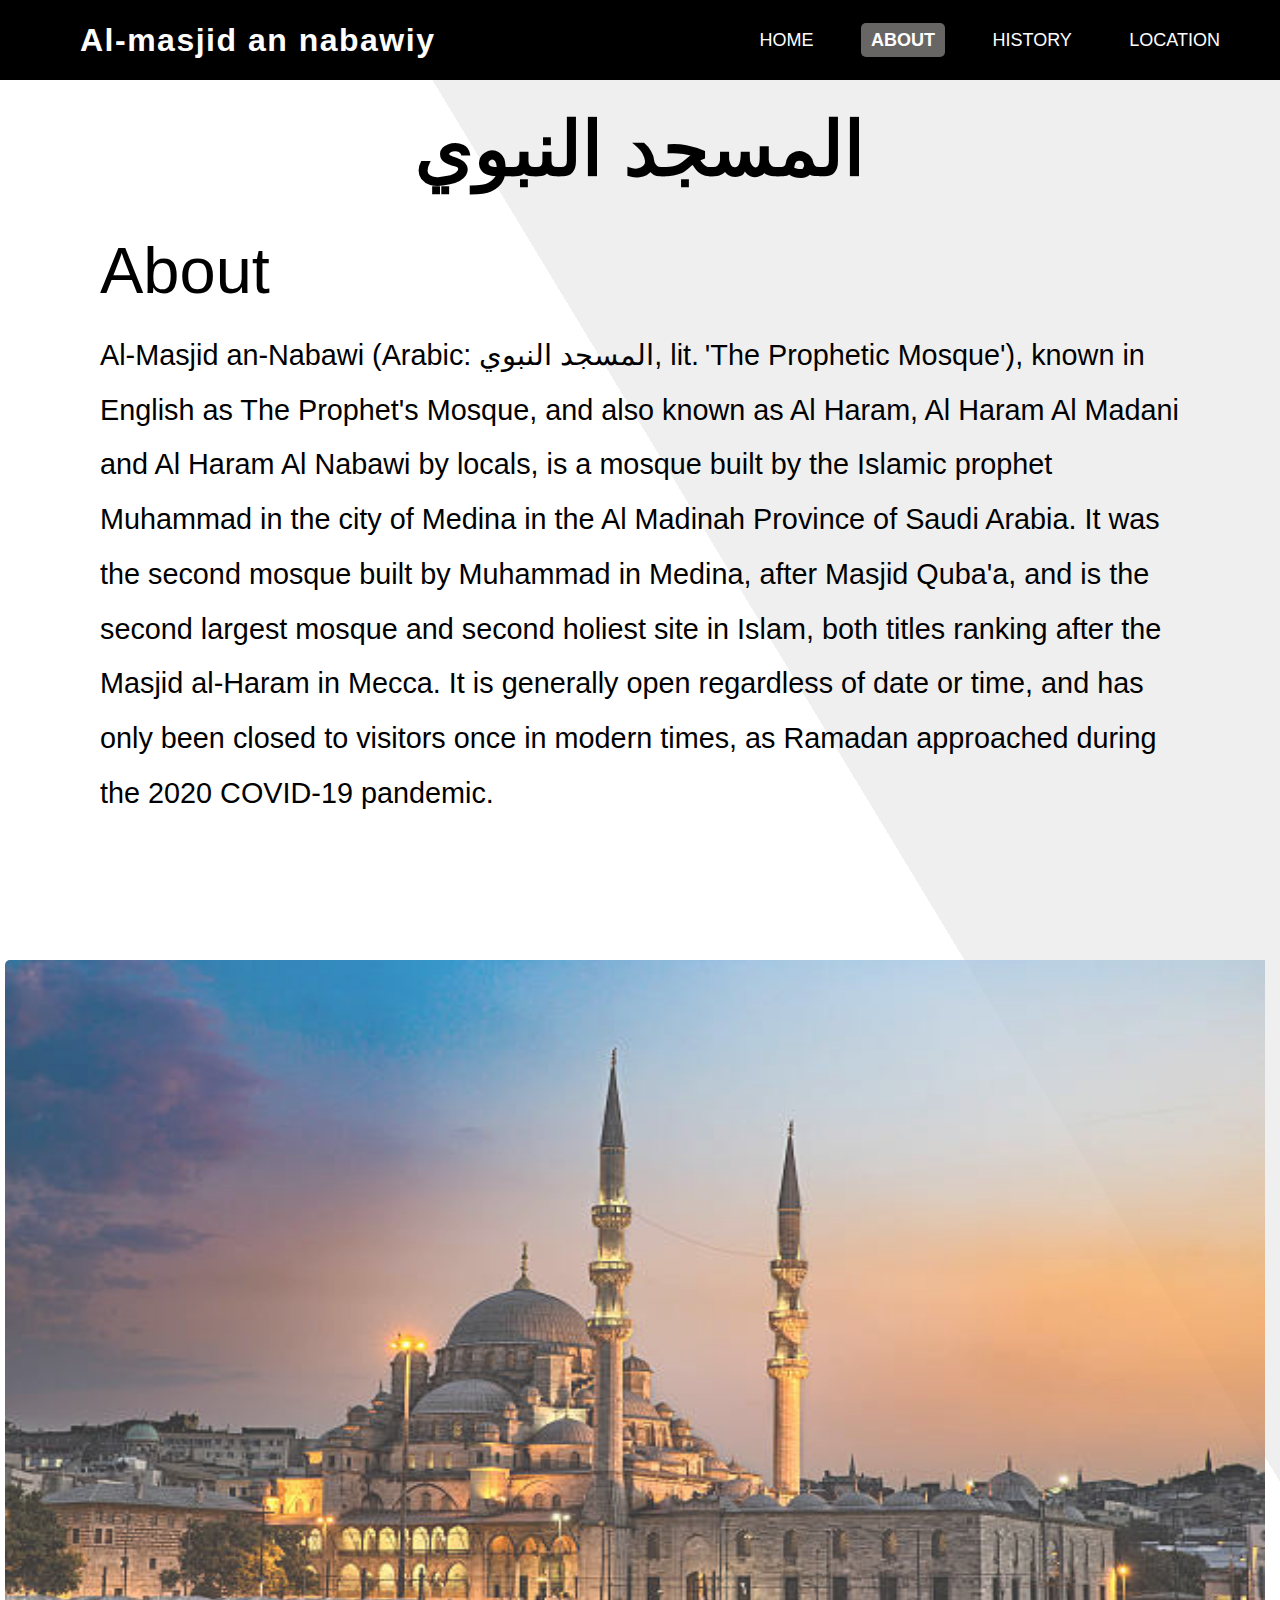
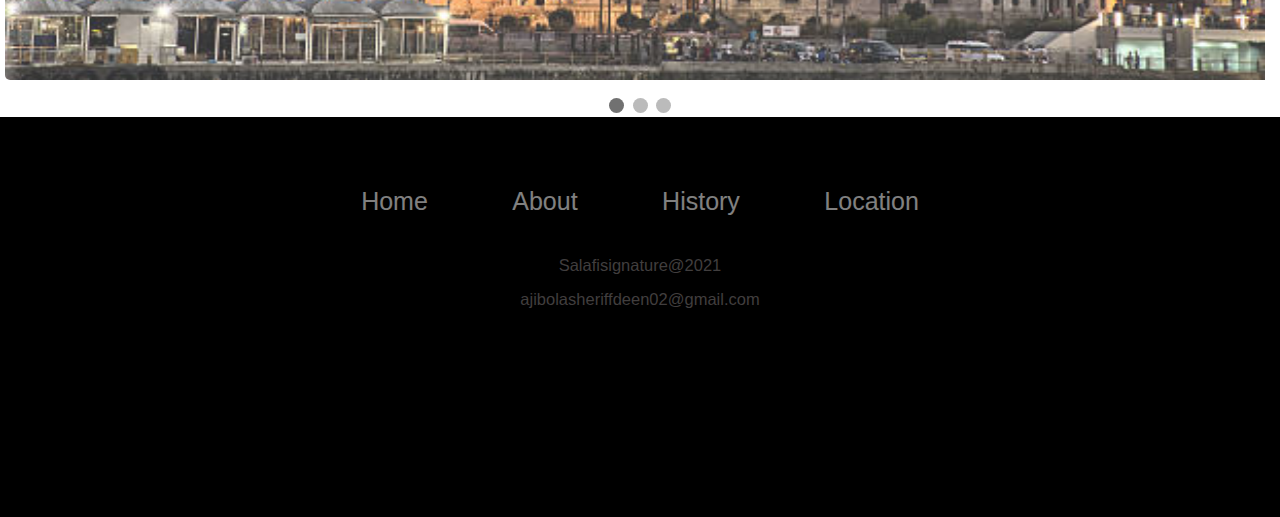
<file: about.html>
<html lang="en">
  <head>
    <meta charset="UTF-8" />
    <meta http-equiv="X-UA-Compatible" content="IE=edge" />
    <meta name="viewport" content="width=device-width, initial-scale=1.0" />
    <title>About page</title>
    <link rel="stylesheet" href="masjid.css" />
    <link
      rel="stylesheet"
      href="https://use.fontawesome.com/releases/v5.15.4/css/all.css"
      integrity="sha384-DyZ88mC6Up2uqS4h/KRgHuoeGwBcD4Ng9SiP4dIRy0EXTlnuz47vAwmeGwVChigm"
      crossorigin="anonymous"
    />
  </head>
  <body>
    <nav>
        <input type="checkbox" id="check">
        <label for="check" class="checkbtn">
          <i class="fas fa-bars"></i>
        </label>
      <label class="logo">
        <i class="fas fa-mosque"></i> Al-masjid an nabawiy
      </label>
      <ul>
        <li><a href="index.html">Home</a></li>
        <li><a href="#" class="active">About</a></li>
        <li><a href="history.html">History</a></li>
        <li><a href="location.html">Location</a></li>
      </ul>
    </nav>
    <div class="Aboutcontent">
      <h1>المسجد النبوي</h1>
      <h1 class="anb">About</h1>
      <p>
        Al-Masjid an-Nabawi (Arabic: المسجد النبوي‎, lit. 'The Prophetic
        Mosque'), known in English as The Prophet's Mosque, and also known as Al
        Haram, Al Haram Al Madani and Al Haram Al Nabawi by locals, is a mosque
        built by the Islamic prophet Muhammad in the city of Medina in the Al
        Madinah Province of Saudi Arabia. It was the second mosque built by
        Muhammad in Medina, after Masjid Quba'a, and is the second largest
        mosque and second holiest site in Islam, both titles ranking after the
        Masjid al-Haram in Mecca. It is generally open regardless of date or
        time, and has only been closed to visitors once in modern times, as
        Ramadan approached during the 2020 COVID-19 pandemic.
      </p>
    </div>
    <style>
      .mySlides {display: none;}
  .image{
    vertical-align: middle;
    border-radius: 5px;
    margin-top: 50px;
    margin-left:5px;
    margin-right: 0;
    
  }
  
  /* Slideshow container */
  .slideshow-container {
    max-width: 1500px;
    position: relative;
    margin: auto;
  }
  
  /* The dots/bullets/indicators */
  .dot {
    height: 15px;
    width: 15px;
    margin: 0 2px;
    background-color: #bbb;
    border-radius: 50%;
    display: inline-block;
    transition: background-color 60s ease;
  }
  
  .active {
    background-color: #717171;
  }
  @media screen and (max-width:958px){
   .mySlides img{
     height: 400px;
     margin-top: 0px;
     opacity: 1;
   }
  }
 

  </style>
  <div class="slideshow-container">
  
    <div class="mySlides fade">
      <img src="img/masjid1.jpg" style="width:100%" class="image">
    </div>
    
    <div class="mySlides fade">
      <img src="img/masjid2.jfif" style="width:100%" class="image">
    </div>
    
    <div class="mySlides fade">
      <img src="img/masjid3.jpg" style="width:100%" class="image">
    </div>
    
    </div>
    <br>
    
    <div style="text-align:center">
      <span class="dot"></span> 
      <span class="dot"></span> 
      <span class="dot"></span> 
    </div>
    
     
    
    <script>
    var slideIndex = 0;
    showSlides();
    
    function showSlides() {
      var i;
      var slides = document.getElementsByClassName("mySlides");
      var dots = document.getElementsByClassName("dot");
      for (i = 0; i < slides.length; i++) {
        slides[i].style.display = "none";  
      }
      slideIndex++;
      if (slideIndex > slides.length) {slideIndex = 1}    
      for (i = 0; i < dots.length; i++) {
        dots[i].className = dots[i].className.replace(" active", "");
      }
      slides[slideIndex-1].style.display = "block";  
      dots[slideIndex-1].className += " active";
      setTimeout(showSlides, 5000); // Change image every 5 seconds
    }
    </script>
  
    <footer>
        <div class="links">
            <a href="#"><i class="fab fa-twitter-square"></i></i></a>
            <a href="#"><i class="fab fa-facebook"></i></a>
            <a href="#"><i class="fab fa-snapchat"></i></a>
            <a href="#"><i class="fab fa-instagram-square"></i></a>
          </div>
      <ul>
        <li><a href="">Home</a></li>
        <li><a href="">About</a></li>
        <li><a href="">History</a></li>
        <li><a href="">Location</a></li>
      </ul>
      <p class="copyright">Salafisignature@2021</p>
      <p class="copyright">ajibolasheriffdeen02@gmail.com</p>
    </footer>
  </body>
</html>
</file>
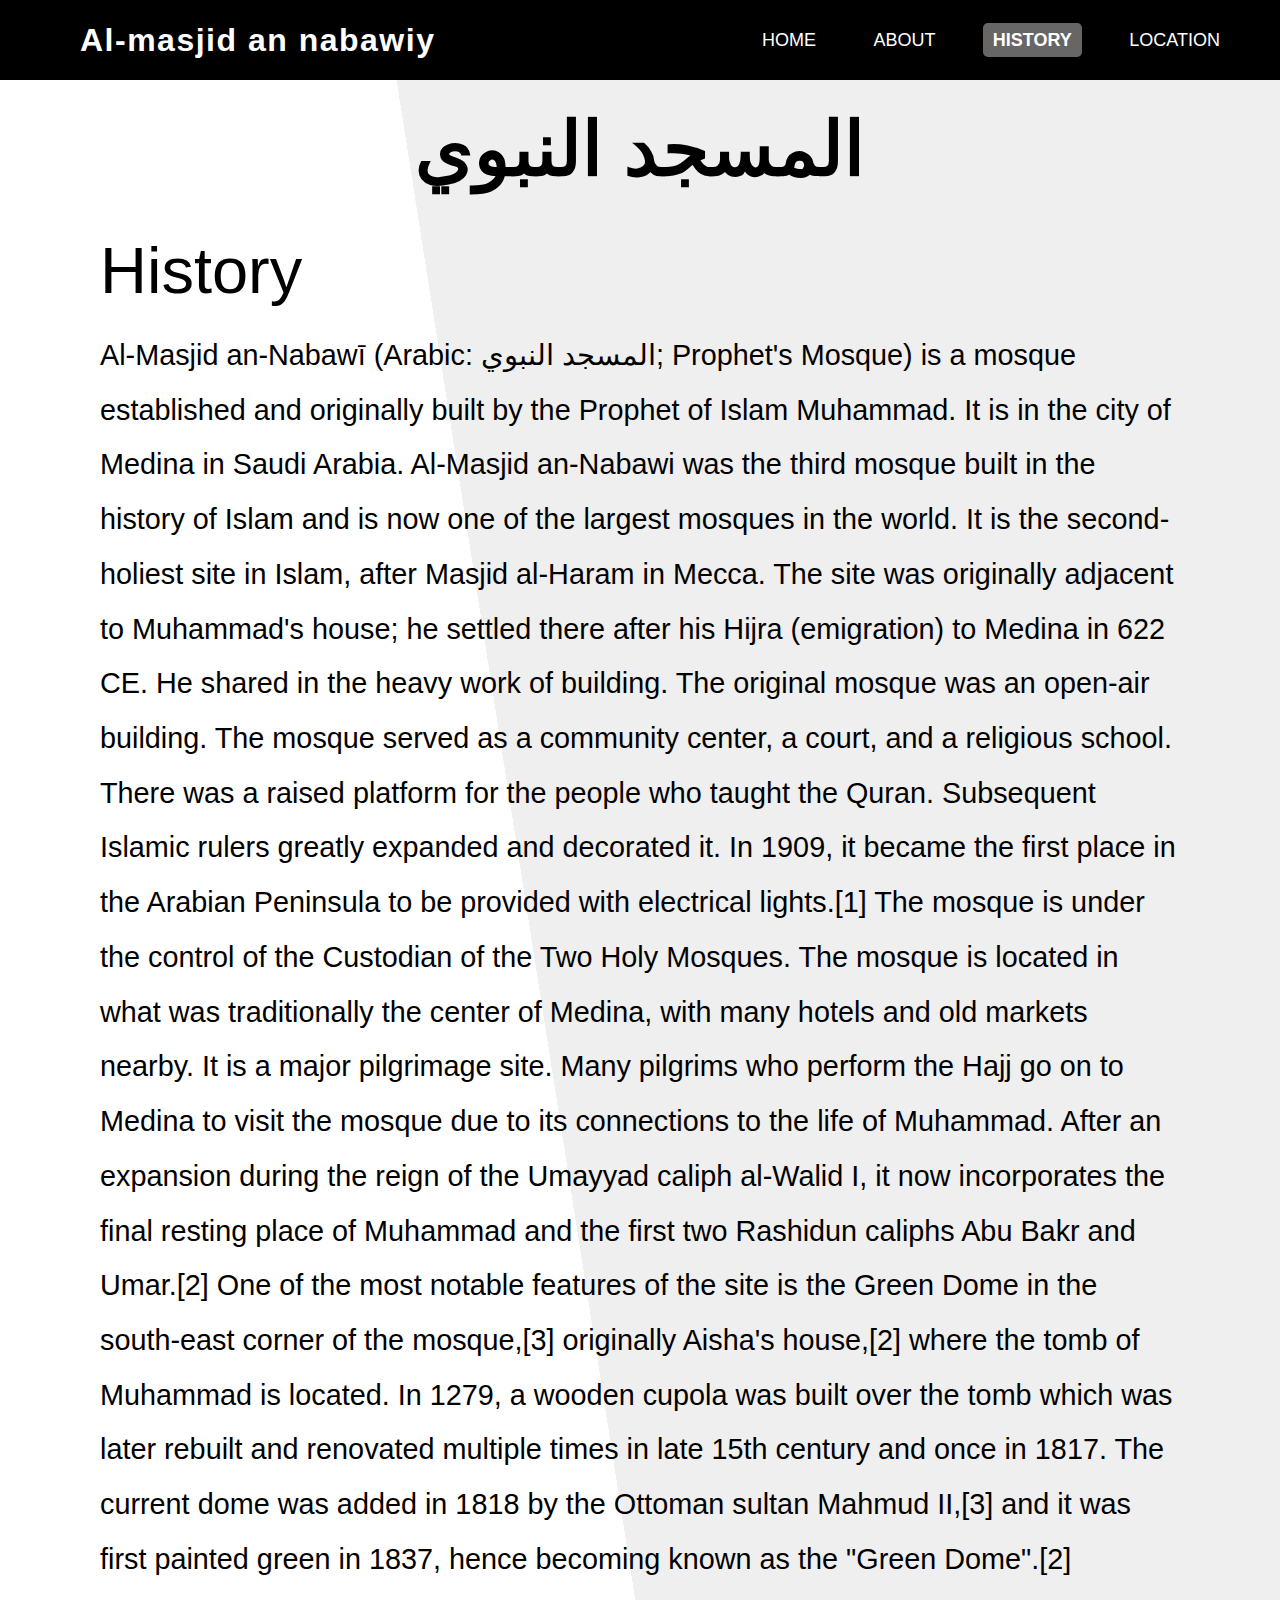
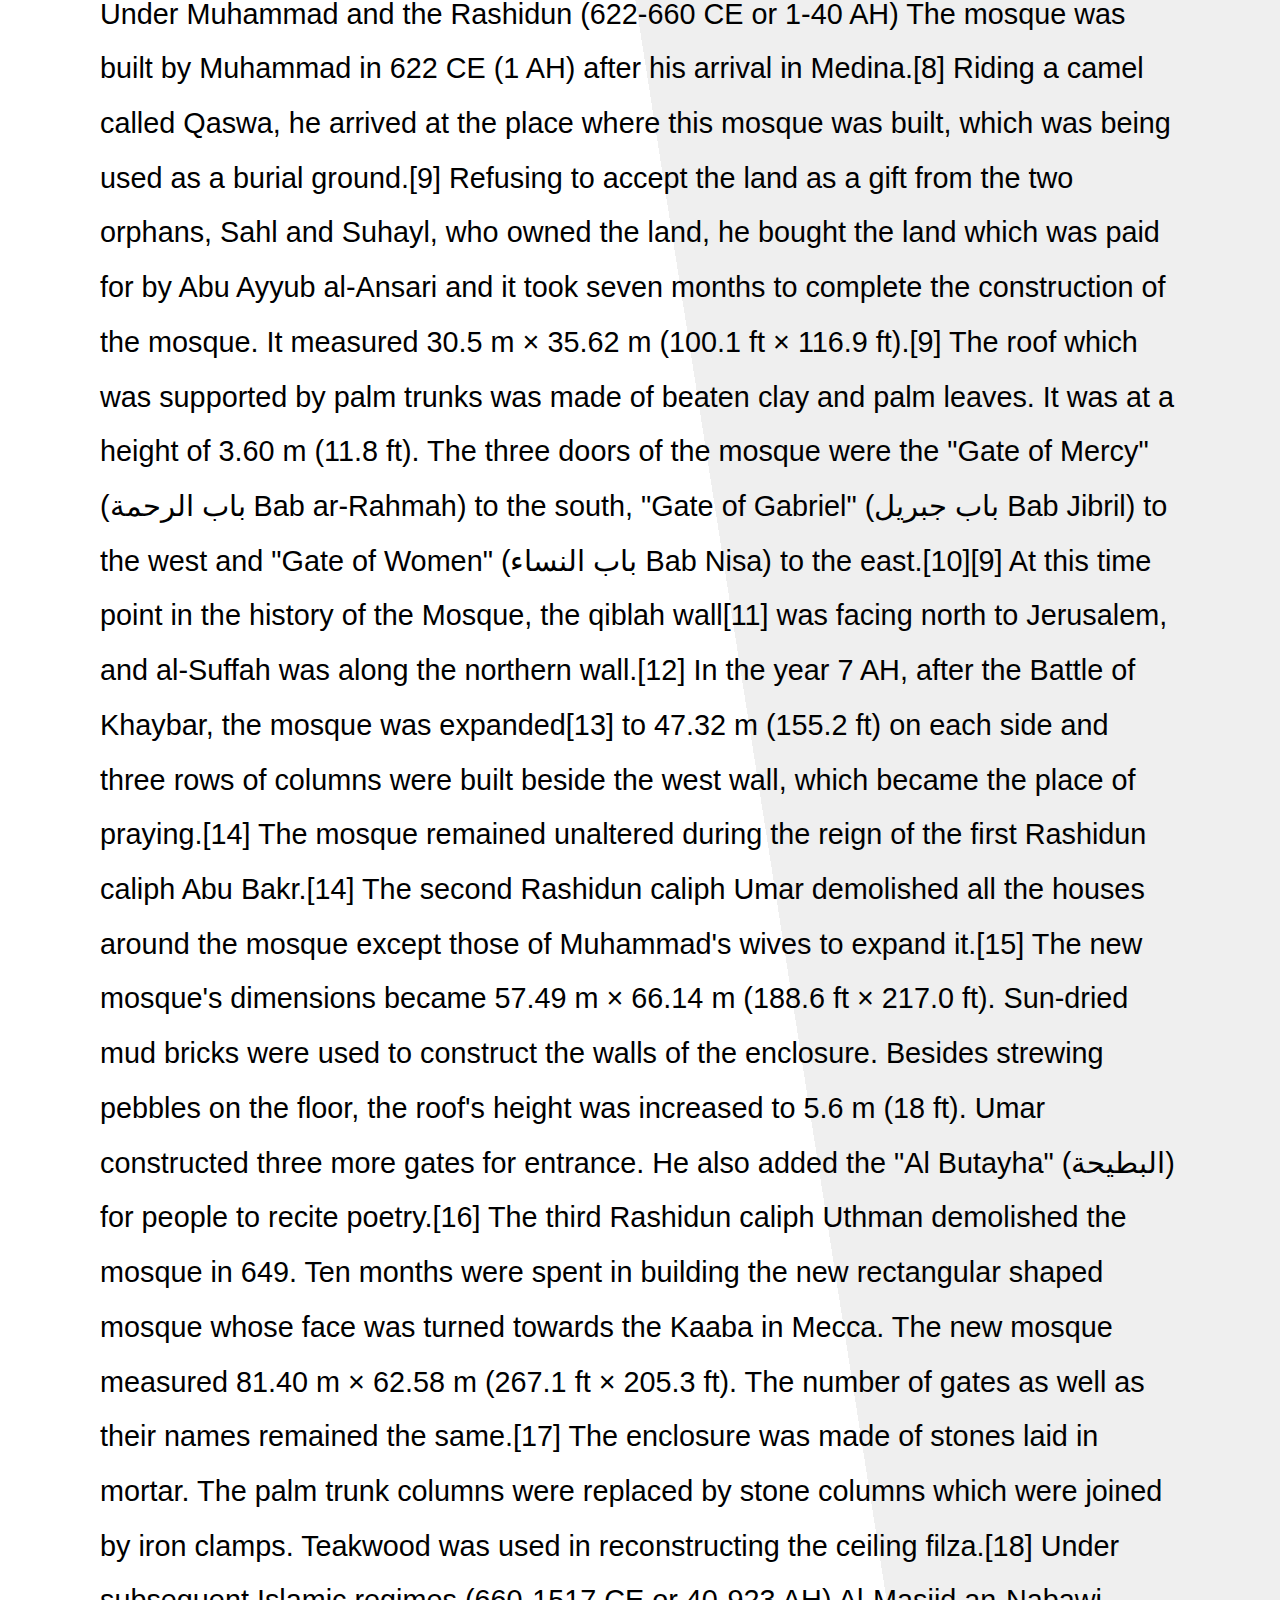
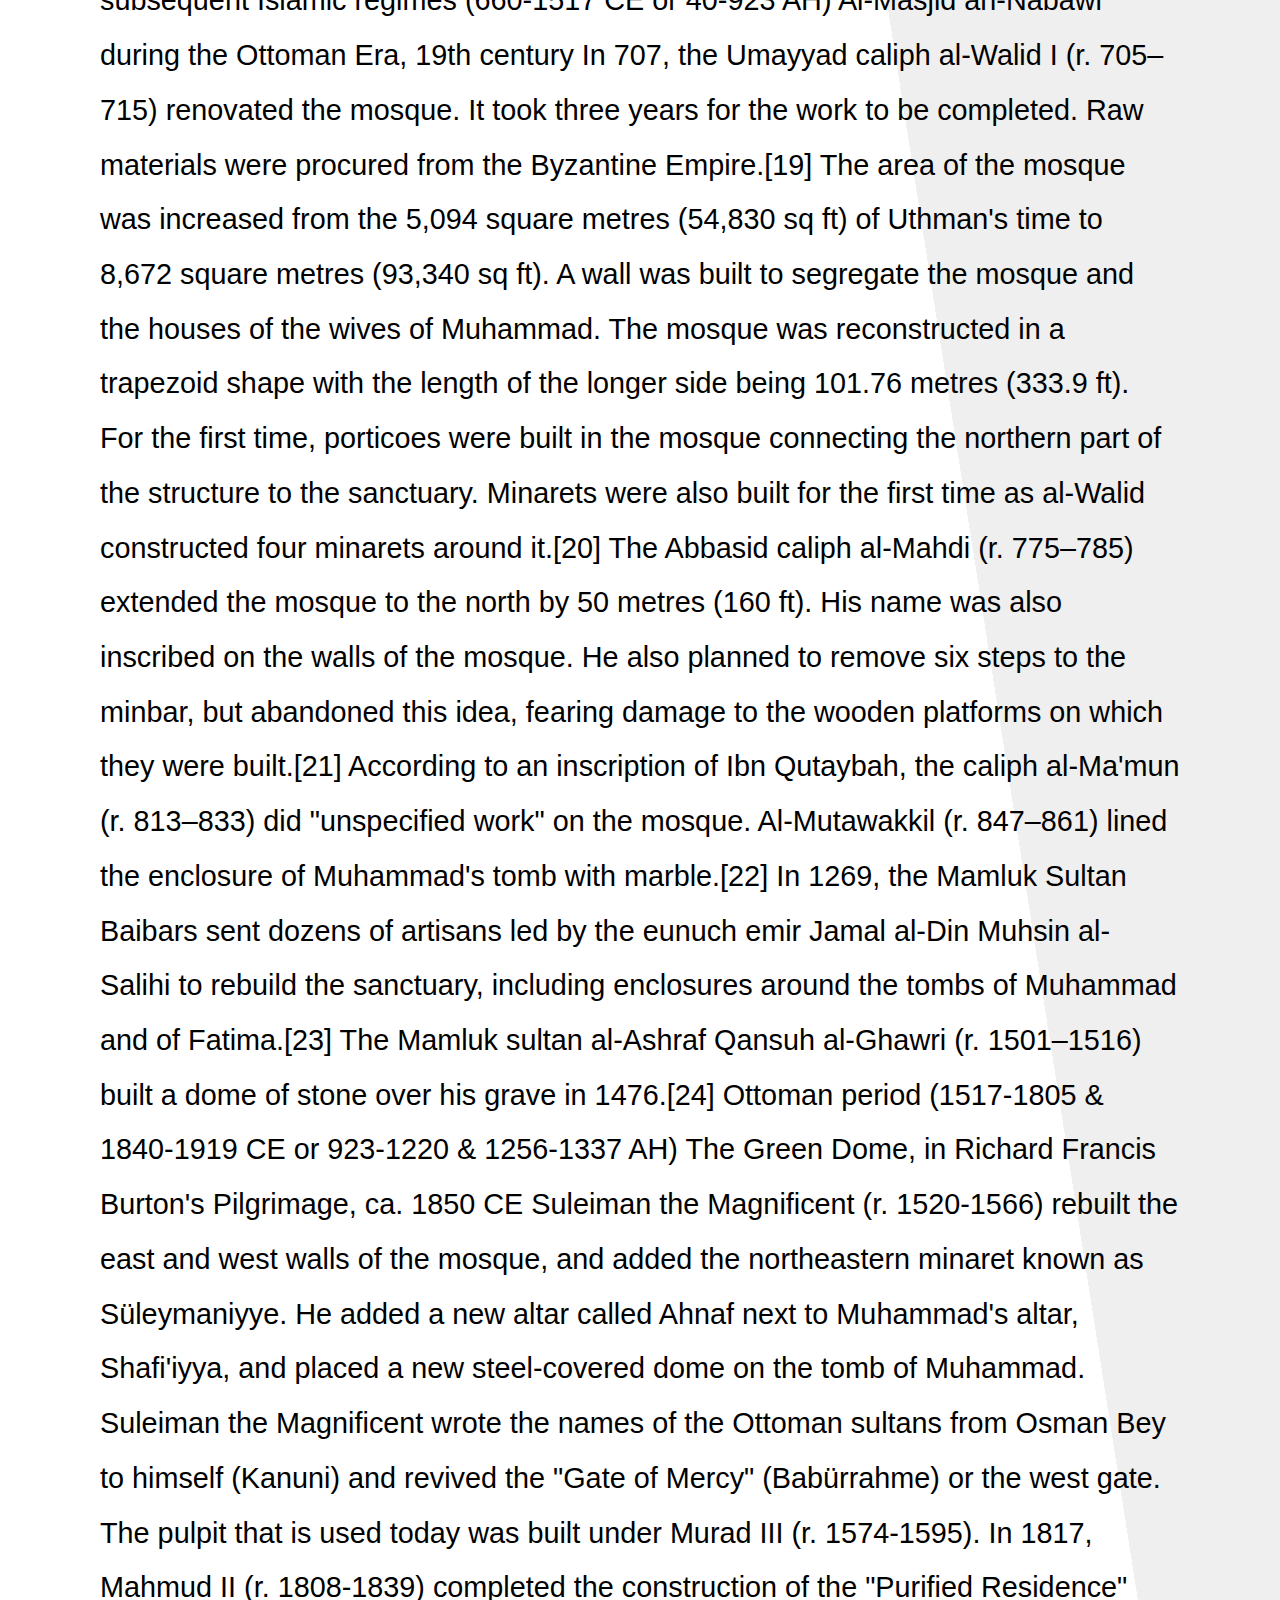
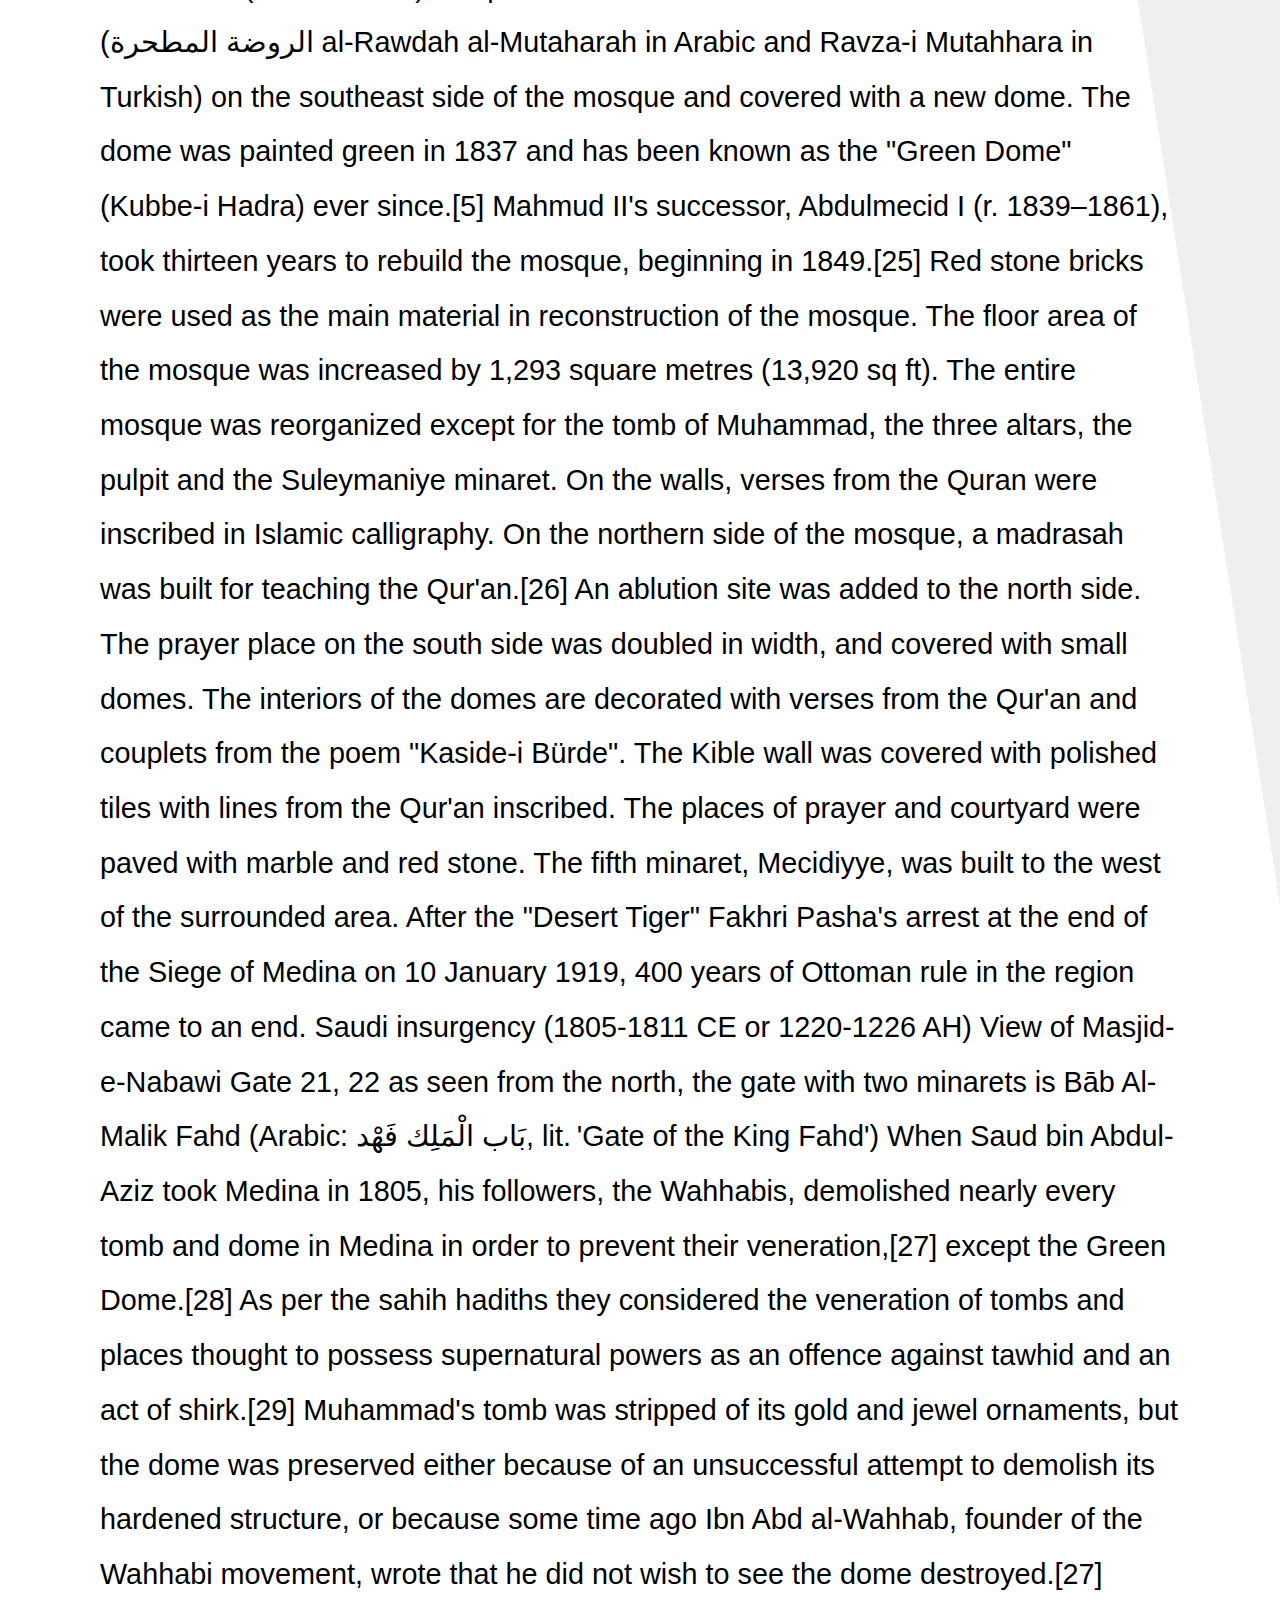
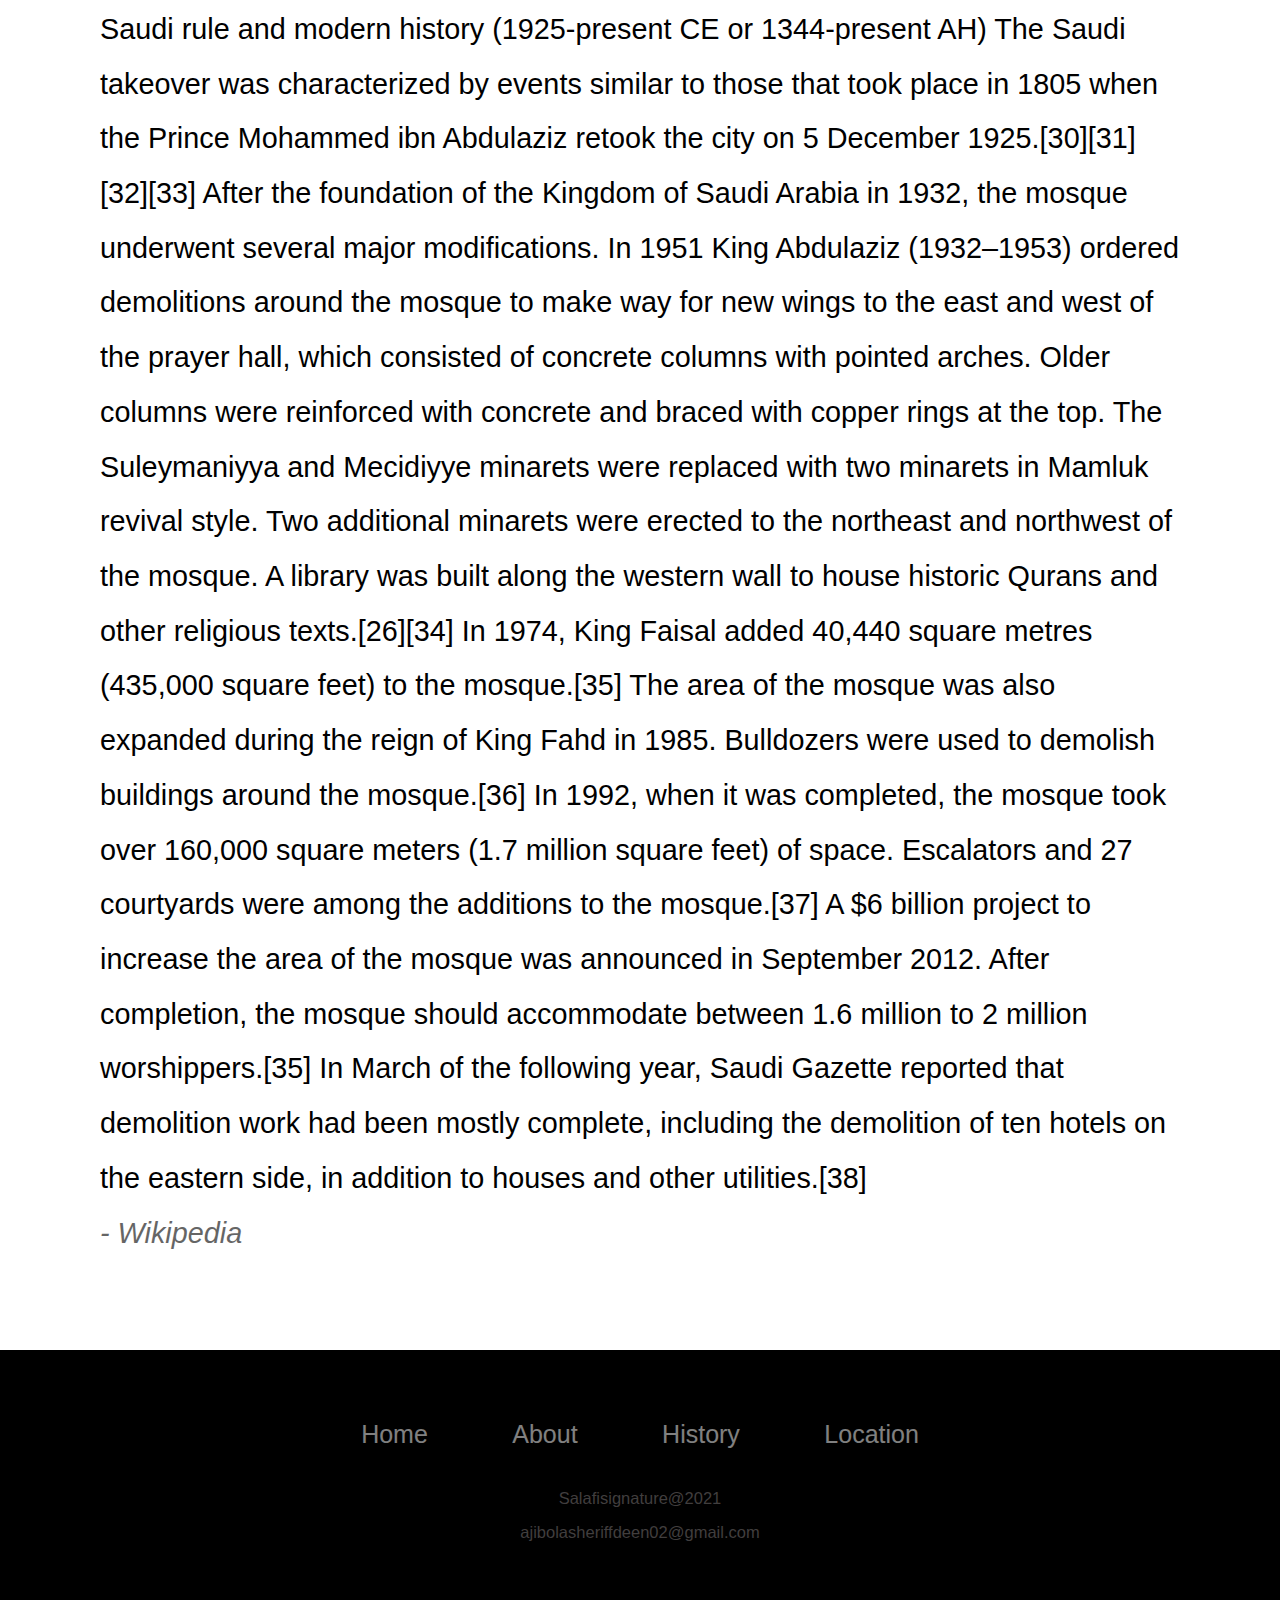
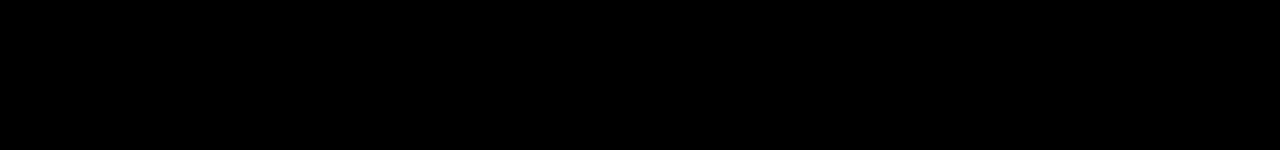
<file: history.html>
<html lang="en">
  <head>
    <meta charset="UTF-8" />
    <meta http-equiv="X-UA-Compatible" content="IE=edge" />
    <meta name="viewport" content="width=device-width, initial-scale=1.0" />
    <title>History Page</title>
    <link rel="stylesheet" href="masjid.css" />
    <link
      rel="stylesheet"
      href="https://use.fontawesome.com/releases/v5.15.4/css/all.css"
      integrity="sha384-DyZ88mC6Up2uqS4h/KRgHuoeGwBcD4Ng9SiP4dIRy0EXTlnuz47vAwmeGwVChigm"
      crossorigin="anonymous"
    />
  </head>
  <body>
    <nav>
        <input type="checkbox" id="check">
        <label for="check" class="checkbtn">
          <i class="fas fa-bars"></i>
        </label>
        <label class="logo">
          <i class="fas fa-mosque"></i>  Al-masjid an nabawiy
        </label>
        <ul>
          <li><a href="index.html">Home</a></li>
          <li><a href="about.html">About</a></li>
          <li><a href="#" class="active">History</a></li>
          <li><a href="location.html">Location</a></li>
        </ul>
      </nav>
      <div class="Aboutcontent">
        <h1>المسجد النبوي</h1>
        <h1 class="anb">History</h1>
        <p>
            Al-Masjid an-Nabawī (Arabic: المسجد النبوي‎; Prophet's Mosque) is a mosque established and originally built by the Prophet of Islam Muhammad. It is in the city of Medina in Saudi Arabia. Al-Masjid an-Nabawi was the third mosque built in the history of Islam and is now one of the largest mosques in the world. It is the second-holiest site in Islam, after Masjid al-Haram in Mecca.

            The site was originally adjacent to Muhammad's house; he settled there after his Hijra (emigration) to Medina in 622 CE. He shared in the heavy work of building. The original mosque was an open-air building. The mosque served as a community center, a court, and a religious school. There was a raised platform for the people who taught the Quran. Subsequent Islamic rulers greatly expanded and decorated it. In 1909, it became the first place in the Arabian Peninsula to be provided with electrical lights.[1] The mosque is under the control of the Custodian of the Two Holy Mosques. The mosque is located in what was traditionally the center of Medina, with many hotels and old markets nearby. It is a major pilgrimage site. Many pilgrims who perform the Hajj go on to Medina to visit the mosque due to its connections to the life of Muhammad.
            
            After an expansion during the reign of the Umayyad caliph al-Walid I, it now incorporates the final resting place of Muhammad and the first two Rashidun caliphs Abu Bakr and Umar.[2] One of the most notable features of the site is the Green Dome in the south-east corner of the mosque,[3] originally Aisha's house,[2] where the tomb of Muhammad is located. In 1279, a wooden cupola was built over the tomb which was later rebuilt and renovated multiple times in late 15th century and once in 1817. The current dome was added in 1818 by the Ottoman sultan Mahmud II,[3] and it was first painted green in 1837, hence becoming known as the "Green Dome".[2]
        </p>
        <p>
          Under Muhammad and the Rashidun (622-660 CE or 1-40 AH)
The mosque was built by Muhammad in 622 CE (1 AH) after his arrival in Medina.[8] Riding a camel called Qaswa, he arrived at the place where this mosque was built, which was being used as a burial ground.[9] Refusing to accept the land as a gift from the two orphans, Sahl and Suhayl, who owned the land, he bought the land which was paid for by Abu Ayyub al-Ansari and it took seven months to complete the construction of the mosque. It measured 30.5 m × 35.62 m (100.1 ft × 116.9 ft).[9] The roof which was supported by palm trunks was made of beaten clay and palm leaves. It was at a height of 3.60 m (11.8 ft). The three doors of the mosque were the "Gate of Mercy" (باب الرحمة Bab ar-Rahmah) to the south, "Gate of Gabriel" (باب جبريل Bab Jibril) to the west and "Gate of Women" (باب النساء Bab Nisa) to the east.[10][9] At this time point in the history of the Mosque, the qiblah wall[11] was facing north to Jerusalem, and al-Suffah was along the northern wall.[12]

In the year 7 AH, after the Battle of Khaybar, the mosque was expanded[13] to 47.32 m (155.2 ft) on each side and three rows of columns were built beside the west wall, which became the place of praying.[14] The mosque remained unaltered during the reign of the first Rashidun caliph Abu Bakr.[14]

The second Rashidun caliph Umar demolished all the houses around the mosque except those of Muhammad's wives to expand it.[15] The new mosque's dimensions became 57.49 m × 66.14 m (188.6 ft × 217.0 ft). Sun-dried mud bricks were used to construct the walls of the enclosure. Besides strewing pebbles on the floor, the roof's height was increased to 5.6 m (18 ft). Umar constructed three more gates for entrance. He also added the "Al Butayha" (البطيحة) for people to recite poetry.[16]

The third Rashidun caliph Uthman demolished the mosque in 649. Ten months were spent in building the new rectangular shaped mosque whose face was turned towards the Kaaba in Mecca. The new mosque measured 81.40 m × 62.58 m (267.1 ft × 205.3 ft). The number of gates as well as their names remained the same.[17] The enclosure was made of stones laid in mortar. The palm trunk columns were replaced by stone columns which were joined by iron clamps. Teakwood was used in reconstructing the ceiling filza.[18]

Under subsequent Islamic regimes (660-1517 CE or 40-923 AH)

Al-Masjid an-Nabawi during the Ottoman Era, 19th century
In 707, the Umayyad caliph al-Walid I (r. 705–715) renovated the mosque. It took three years for the work to be completed. Raw materials were procured from the Byzantine Empire.[19] The area of the mosque was increased from the 5,094 square metres (54,830 sq ft) of Uthman's time to 8,672 square metres (93,340 sq ft). A wall was built to segregate the mosque and the houses of the wives of Muhammad. The mosque was reconstructed in a trapezoid shape with the length of the longer side being 101.76 metres (333.9 ft). For the first time, porticoes were built in the mosque connecting the northern part of the structure to the sanctuary. Minarets were also built for the first time as al-Walid constructed four minarets around it.[20]

The Abbasid caliph al-Mahdi (r. 775–785) extended the mosque to the north by 50 metres (160 ft). His name was also inscribed on the walls of the mosque. He also planned to remove six steps to the minbar, but abandoned this idea, fearing damage to the wooden platforms on which they were built.[21] According to an inscription of Ibn Qutaybah, the caliph al-Ma'mun (r. 813–833) did "unspecified work" on the mosque. Al-Mutawakkil (r. 847–861) lined the enclosure of Muhammad's tomb with marble.[22] In 1269, the Mamluk Sultan Baibars sent dozens of artisans led by the eunuch emir Jamal al-Din Muhsin al-Salihi to rebuild the sanctuary, including enclosures around the tombs of Muhammad and of Fatima.[23] The Mamluk sultan al-Ashraf Qansuh al-Ghawri (r. 1501–1516) built a dome of stone over his grave in 1476.[24]

Ottoman period (1517-1805 & 1840-1919 CE or 923-1220 & 1256-1337 AH)

The Green Dome, in Richard Francis Burton's Pilgrimage, ca. 1850 CE
Suleiman the Magnificent (r. 1520-1566) rebuilt the east and west walls of the mosque, and added the northeastern minaret known as Süleymaniyye. He added a new altar called Ahnaf next to Muhammad's altar, Shafi'iyya, and placed a new steel-covered dome on the tomb of Muhammad. Suleiman the Magnificent wrote the names of the Ottoman sultans from Osman Bey to himself (Kanuni) and revived the "Gate of Mercy" (Babürrahme) or the west gate. The pulpit that is used today was built under Murad III (r. 1574-1595).

In 1817, Mahmud II (r. 1808-1839) completed the construction of the "Purified Residence" (الروضة المطحرة al-Rawdah al-Mutaharah in Arabic and Ravza-i Mutahhara in Turkish) on the southeast side of the mosque and covered with a new dome. The dome was painted green in 1837 and has been known as the "Green Dome" (Kubbe-i Hadra) ever since.[5] Mahmud II's successor, Abdulmecid I (r. 1839–1861), took thirteen years to rebuild the mosque, beginning in 1849.[25] Red stone bricks were used as the main material in reconstruction of the mosque. The floor area of the mosque was increased by 1,293 square metres (13,920 sq ft).

The entire mosque was reorganized except for the tomb of Muhammad, the three altars, the pulpit and the Suleymaniye minaret. On the walls, verses from the Quran were inscribed in Islamic calligraphy. On the northern side of the mosque, a madrasah was built for teaching the Qur'an.[26] An ablution site was added to the north side. The prayer place on the south side was doubled in width, and covered with small domes. The interiors of the domes are decorated with verses from the Qur'an and couplets from the poem "Kaside-i Bürde". The Kible wall was covered with polished tiles with lines from the Qur'an inscribed. The places of prayer and courtyard were paved with marble and red stone. The fifth minaret, Mecidiyye, was built to the west of the surrounded area. After the "Desert Tiger" Fakhri Pasha's arrest at the end of the Siege of Medina on 10 January 1919, 400 years of Ottoman rule in the region came to an end.

Saudi insurgency (1805-1811 CE or 1220-1226 AH)

View of Masjid-e-Nabawi Gate 21, 22 as seen from the north, the gate with two minarets is Bāb Al-Malik Fahd (Arabic: بَاب الْمَلِك فَهْد‎, lit. 'Gate of the King Fahd')
When Saud bin Abdul-Aziz took Medina in 1805, his followers, the Wahhabis, demolished nearly every tomb and dome in Medina in order to prevent their veneration,[27] except the Green Dome.[28] As per the sahih hadiths they considered the veneration of tombs and places thought to possess supernatural powers as an offence against tawhid and an act of shirk.[29] Muhammad's tomb was stripped of its gold and jewel ornaments, but the dome was preserved either because of an unsuccessful attempt to demolish its hardened structure, or because some time ago Ibn Abd al-Wahhab, founder of the Wahhabi movement, wrote that he did not wish to see the dome destroyed.[27]

Saudi rule and modern history (1925-present CE or 1344-present AH)
The Saudi takeover was characterized by events similar to those that took place in 1805 when the Prince Mohammed ibn Abdulaziz retook the city on 5 December 1925.[30][31][32][33] After the foundation of the Kingdom of Saudi Arabia in 1932, the mosque underwent several major modifications. In 1951 King Abdulaziz (1932–1953) ordered demolitions around the mosque to make way for new wings to the east and west of the prayer hall, which consisted of concrete columns with pointed arches. Older columns were reinforced with concrete and braced with copper rings at the top. The Suleymaniyya and Mecidiyye minarets were replaced with two minarets in Mamluk revival style. Two additional minarets were erected to the northeast and northwest of the mosque. A library was built along the western wall to house historic Qurans and other religious texts.[26][34]

In 1974, King Faisal added 40,440 square metres (435,000 square feet) to the mosque.[35] The area of the mosque was also expanded during the reign of King Fahd in 1985. Bulldozers were used to demolish buildings around the mosque.[36] In 1992, when it was completed, the mosque took over 160,000 square meters (1.7 million square feet) of space. Escalators and 27 courtyards were among the additions to the mosque.[37] A $6 billion project to increase the area of the mosque was announced in September 2012. After completion, the mosque should accommodate between 1.6 million to 2 million worshippers.[35] In March of the following year, Saudi Gazette reported that demolition work had been mostly complete, including the demolition of ten hotels on the eastern side, in addition to houses and other utilities.[38]
        </p>
        <p class="wiki">
          - Wikipedia
        </p>
      </div>
    <footer>
        <div class="links">
            <a href="#"><i class="fab fa-twitter-square"></i></i></a>
            <a href="#"><i class="fab fa-facebook"></i></a>
            <a href="#"><i class="fab fa-snapchat"></i></a>
            <a href="#"><i class="fab fa-instagram-square"></i></a>
          </div>
      <ul>
        <li><a href="">Home</a></li>
        <li><a href="">About</a></li>
        <li><a href="">History</a></li>
        <li><a href="">Location</a></li>
      </ul>
      <p class="copyright">Salafisignature@2021</p>
      <p class="copyright">ajibolasheriffdeen02@gmail.com</p>
    </footer>
  </body>
</html>
</file>
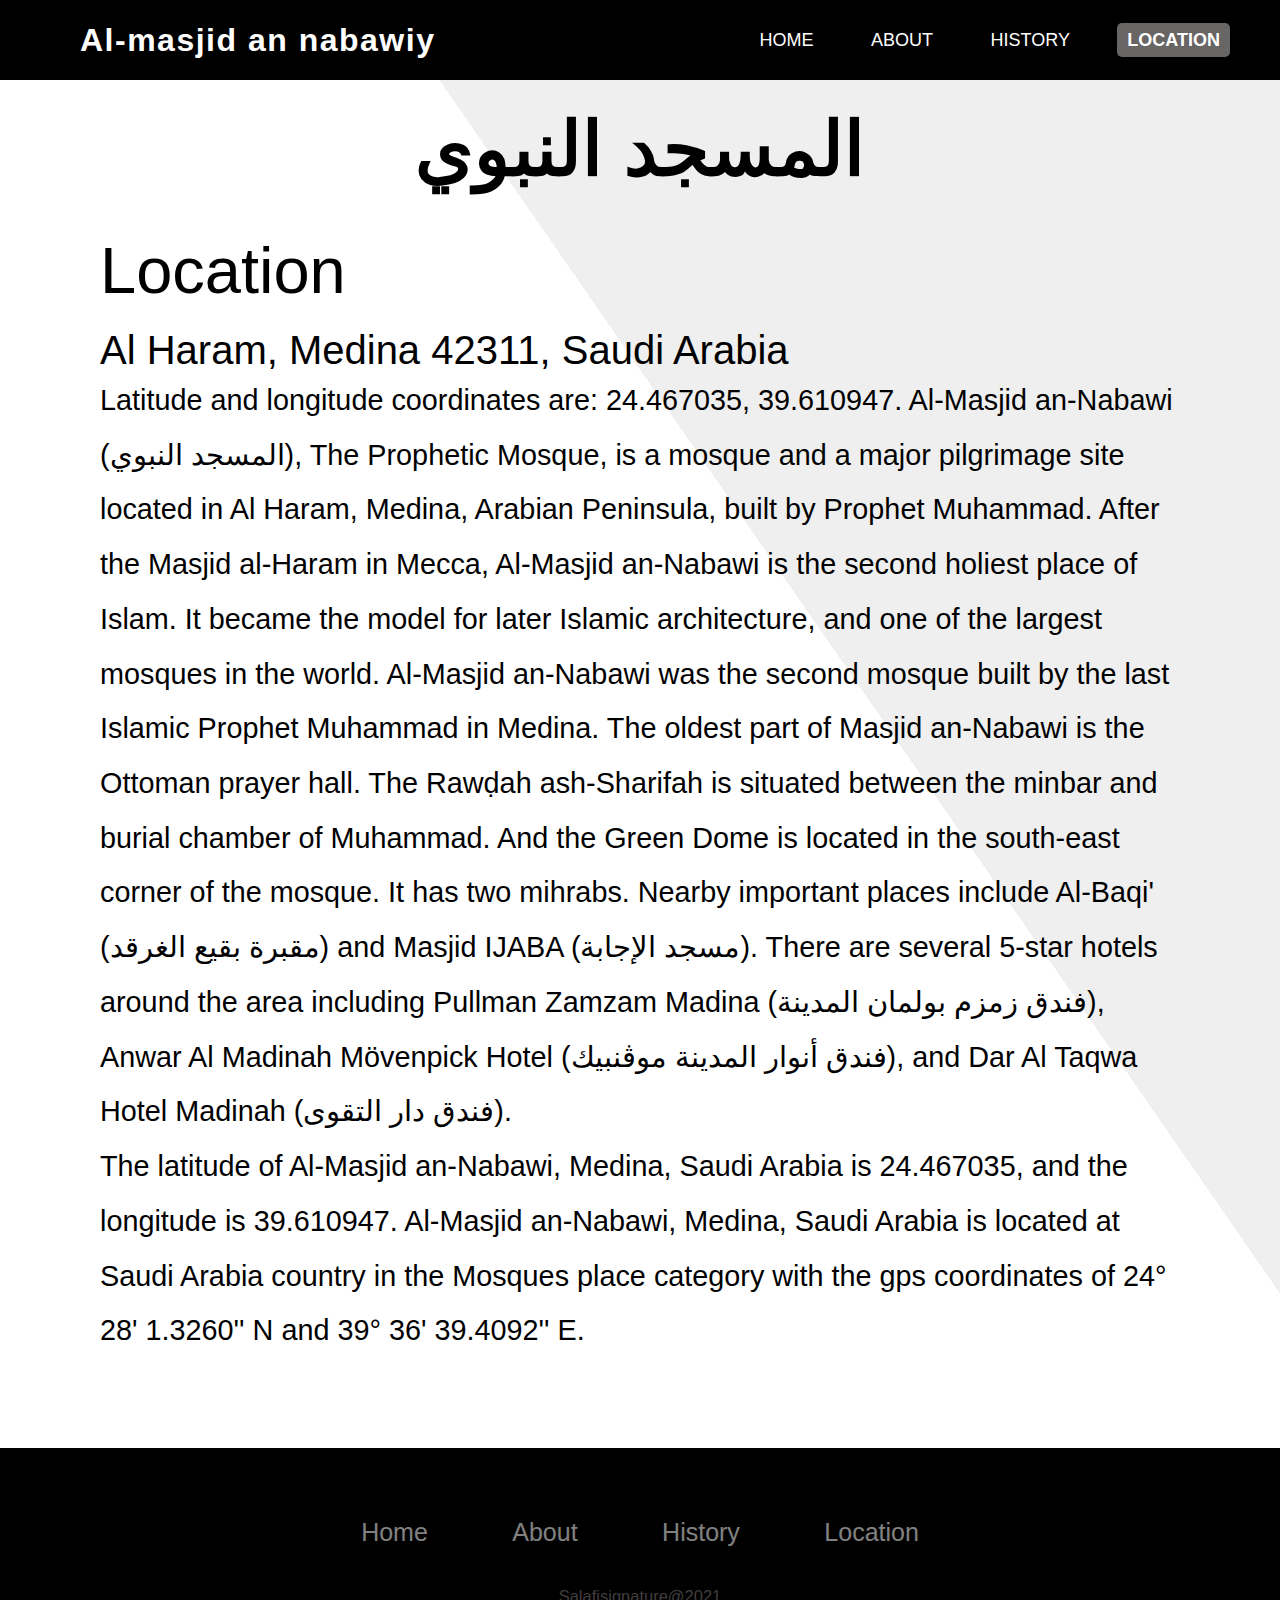
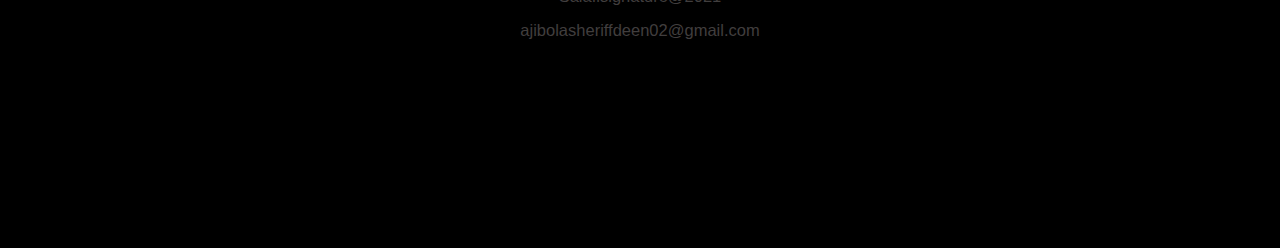
<file: location.html>
<html lang="en">
<head>
    <meta charset="UTF-8">
    <meta http-equiv="X-UA-Compatible" content="IE=edge">
    <meta name="viewport" content="width=device-width, initial-scale=1.0">
    <title>location page</title>
    <link rel="stylesheet" href="masjid.css" />
    <link
      rel="stylesheet"
      href="https://use.fontawesome.com/releases/v5.15.4/css/all.css"
      integrity="sha384-DyZ88mC6Up2uqS4h/KRgHuoeGwBcD4Ng9SiP4dIRy0EXTlnuz47vAwmeGwVChigm"
      crossorigin="anonymous"
    />
   
</head>
<body>
  <body>
    <nav>
        <input type="checkbox" id="check">
        <label for="check" class="checkbtn">
          <i class="fas fa-bars"></i>
        </label>
        <label class="logo">
          <i class="fas fa-mosque"></i>  Al-masjid an nabawiy
        </label>
        <ul>
          <li><a href="index.html">Home</a></li>
          <li><a href="about.html">About</a></li>
          <li><a href="history.html">History</a></li>
          <li><a href="location.html" class="active">Location</a></li>
        </ul>
      </nav>
      <div class="Aboutcontent">
        <h1>المسجد النبوي</h1>
        <h1 class="anb">Location</h1>
        <h2>Al Haram, Medina 42311, Saudi Arabia</h2>
        
        <p>
          Latitude and longitude coordinates are: 24.467035, 39.610947.

          Al-Masjid an-Nabawi (المسجد النبوي), The Prophetic Mosque, is a mosque and a major pilgrimage site located in Al Haram, Medina, Arabian Peninsula, built by Prophet Muhammad. After the Masjid al-Haram in Mecca, Al-Masjid an-Nabawi is the second holiest place of Islam. It became the model for later Islamic architecture, and one of the largest mosques in the world. Al-Masjid an-Nabawi was the second mosque built by the last Islamic Prophet Muhammad in Medina. The oldest part of Masjid an-Nabawi is the Ottoman prayer hall. The Rawḍah ash-Sharifah is situated between the minbar and burial chamber of Muhammad. And the Green Dome is located in the south-east corner of the mosque. It has two mihrabs. Nearby important places include Al-Baqi' (مقبرة بقيع الغرقد) and Masjid IJABA (مسجد الإجابة). There are several 5-star hotels around the area including Pullman Zamzam Madina (فندق زمزم بولمان المدينة), Anwar Al Madinah Mövenpick Hotel (فندق أنوار المدينة موڤنبيك), and Dar Al Taqwa Hotel Madinah (فندق دار التقوى).
        </p>
        <p>
          The latitude of Al-Masjid an-Nabawi, Medina, Saudi Arabia is 24.467035, and the longitude is 39.610947. Al-Masjid an-Nabawi, Medina, Saudi Arabia is located at Saudi Arabia country in the Mosques place category with the gps coordinates of 24° 28' 1.3260'' N and 39° 36' 39.4092'' E.
        </p>
      </div>
    <footer>
        <div class="links">
            <a href="#"><i class="fab fa-twitter-square"></i></i></a>
            <a href="#"><i class="fab fa-facebook"></i></a>
            <a href="#"><i class="fab fa-snapchat"></i></a>
            <a href="#"><i class="fab fa-instagram-square"></i></a>
          </div>
      <ul>
        <li><a href="">Home</a></li>
        <li><a href="">About</a></li>
        <li><a href="">History</a></li>
        <li><a href="">Location</a></li>
      </ul>
      <p class="copyright">Salafisignature@2021</p>
      <p class="copyright">ajibolasheriffdeen02@gmail.com</p>
    </footer>
  </body> 
</body>
</html>
</file>
<file: masjid.css>
* {
  padding: 0;
  margin: 0;
  box-sizing: border-box;
  font-family: sans-serif;
  text-decoration: none;
  list-style: none;
}
body {
  background-image: linear-gradient(to top right, white 65%, #efefef 65%);
}
.logo {
  color: white;
  font-size: 35px;
  line-height: 80px;
  padding: 0 40px 0 100px;
  font-weight: bold;
  letter-spacing: 2px;
}
.logo i {
  color: white;
}
nav ul {
  float: right;
  margin-right: 20px;
}
nav ul li {
  display: inline-block;
  line-height: 80px;
  margin: 0 50px 0 5px;
}
nav a {
  color: white;
  font-size: 20px;
  text-transform: uppercase;
  font-weight: lighter;
  margin-right: 10px;
  padding: 7px 13px;
  border-radius: 5px;
}
nav {
  background: rgb(0, 0, 0);
  height: 80px;
  width: 100%;
  position: fixed;
  z-index: 2;
}
nav a.active,
nav a:hover {
  background: #686565;
  transition: 0.5s;
  font-weight: bold;
}
.content {
  display: flex;
  justify-content: space-between;
  align-items: center;
  padding: 85px 50px 90px 85px;
}
.text h2 {
  color: black;
  font-weight: 500;
  padding-bottom: 10px;
}
.text {
  padding-right: 10px;
}
.text p {
  color: black;
  font-size: 2em;
  padding-bottom: 100px;
  line-height: 2em;
}
.text a {
  background-color: black;
  padding: 15px 20px;
  font-size: 2em;
  font-weight: normal;
  border-radius: 5px;
  color: white;
}
.text a:hover {
  background-color: #383535;
}
img {
  padding-right: 50px;
  width: 35em;
  height: 50em;
  opacity: 0.8;
}
footer {
  width: 100%;
  height: 400px;
  background-color: black;
}
footer {
  text-align: center;
  padding: 40px 0;
}
.links {
  padding-bottom: 30px;
}
.links a {
  color: #686565;
  font-size: 4em;
  margin: 0.3em;
}
.links a:hover {
  color: white;
  background-color: black;
}
footer li {
  display: inline-block;
  padding: 0 15px;
  margin-bottom: 25px;
}
footer li a {
  color: white;
  opacity: 0.5;
  font-size: 25px;
  margin: 0 25px;
}
footer .copyright {
  margin-top: 15px;
  text-align: center;
  font-size: 20px;
  color: rgb(65, 62, 62);
}
footer li a:hover {
  opacity: 1;
  background-color: #00254200;
  transition: 0.35s ease-out;
}
/* about page */

body h1 {
  font-size: 100px;
  text-align: center;
  padding: 20px 0;
}
.anb {
  text-align: left;
  font-weight: lighter;
  font-size: 65px;
}
.Aboutcontent {
  padding: 85px 150px 90px 85px;
}
.Aboutcontent p {
  font-size: 2em;
  line-height: 2em;
}
.Aboutcontent h2 {
  font-size: 45px;
}
.space {
  height: 200px;
  margin-bottom: 100px;
}
h2 {
  font-size: 60px;
  font-weight: lighter;
}
.wiki {
  font-style: italic;
  opacity: 0.6;
}
.checkbtn{
  font-size: 30px;
  color: white;
  float: right;
  line-height: 80px;
  margin-right: 40px;
  cursor: pointer;
  display: none;
 
}
#check{
  display: none;
}
nav .checkbtn i{
  line-height: 80px;
}
@media screen and (max-width: 1500px) {
  .logo {
    font-size: 32px;
    padding: 0 30px 0 80px;
    letter-spacing: 1.5px;
  }
  nav ul li {
    margin: 0 25px 0 3px;
  }
  nav a {
    font-size: 18px;
    margin-right: 5px;
    padding: 7px 10px;
  }
  .content {
    padding: 85px 50px 90px 85px;
  }
  .text h2 {
    font-size: 2.8em;
    letter-spacing: 0px;
  }
  .text {
    padding-right: 0px;
  }
  .text p {
    font-size: 1.85em;
    padding-bottom: 80px;
    line-height: 1.8em;
  }
  .text a {
    padding: 12px 15px;
    font-size: 1.8em;
  }
  img {
    padding-right: 20px;
    width: 30em;
    height: 45em;
  }
  footer .copyright {
    font-size: 16.5px;
  }
  body h1 {
    font-size: 75px;
    text-align: center;
    padding: 20px 0;
  }
  .Aboutcontent {
    padding: 85px 100px 90px 100px;
  }
  .Aboutcontent p {
    font-size: 1.8em;
    line-height: 1.9em;
  }
  .Aboutcontent h2 {
    font-size: 40px;
  }
}
@media screen and (max-width: 1100px) {
  .logo {
    font-size: 30px;
    padding: 0 20px 0 50px;
    letter-spacing: -1px;
  }
  nav ul li {
    margin: 0 10px 0 0px;
  }
  nav a {
    font-size: 16px;
    margin-right: 0px;
    padding: 7px 5px;
  }
  .content {
    padding: 85px 15px 90px 50px;
  }
  .text h2 {
    font-size: 3em;
    letter-spacing: -1px;
  }
  .text p {
    font-size: 1.85em;
    padding-bottom: 80px;
    line-height: 1.5em;
  }
  .text a {
    padding: 12px 15px;
    font-size: 1.5em;
  }
  img {
    padding-right: 10px;
    width: 25em;
    height: 40em;
  }
  body h1 {
    font-size: 65px;
    padding: 15px 0;
  }
  .Aboutcontent {
    padding: 85px 50px 90px 50px;
  }
  .Aboutcontent p {
    font-size: 1.75em;
    line-height: 1.8em;
  }
  .Aboutcontent h2 {
    font-size: 35px;
  }
}
@media screen and (max-width: 958px) {
  .content {
    align-items: center;
    justify-content: center;
  }
  img {
    position: relative;
    opacity: 0.5;
  }
  .text {
    position: absolute;
  }
  .text h2 {
    font-size: 2.5em;
  }
  .text p {
    font-size: 1.75em;
  }
  body h1 {
    font-size: 60px;
    padding: 0px 0;
    margin-top: 50px;
  }
  .Aboutcontent {
    padding: 50px 50px 90px 50px;
  }
  .Aboutcontent p {
    font-size: 1.73em;
    line-height: 1.8em;
  }
  .Aboutcontent h2 {
    font-size: 35px;
  }
  .links a {
    font-size: 3.5em;
  }
  footer li {
    padding: 0 12px;
  }
  footer li a {
    font-size: 23px;
  }
  .checkbtn{
    display: block;
  }
  nav ul{
    position: fixed;
    width: 100%;
    height: 100vh; 
    background: rgb(100, 99, 99);
    top: 80px;
    left:-100%;
    text-align: center;
    transition: all .5s;

  }
  nav ul li{
    display: block;
    margin: 50px 0;
    line-height: 30px;
  }
  nav ul li a{
    font-size: 22px;
    
    
  }
 nav a:hover,nav a:active{
    background: none;
    color: black;
  }
  #check:checked ~ ul{
    left: 0;
    z-index: 3;
  }
 
  @media screen and (max-width: 758px) {
    .text h2 {
      font-size: 2.2em;
    }
    .text p {
      font-size: 1.65em;
    }
    body h1 {
      font-size: 50px;
    }
    .Aboutcontent p {
      font-size: 1.7em;
      line-height: 1.7em;
    }
    .Aboutcontent h2 {
      font-size: 33px;
    }
  }
</file>
